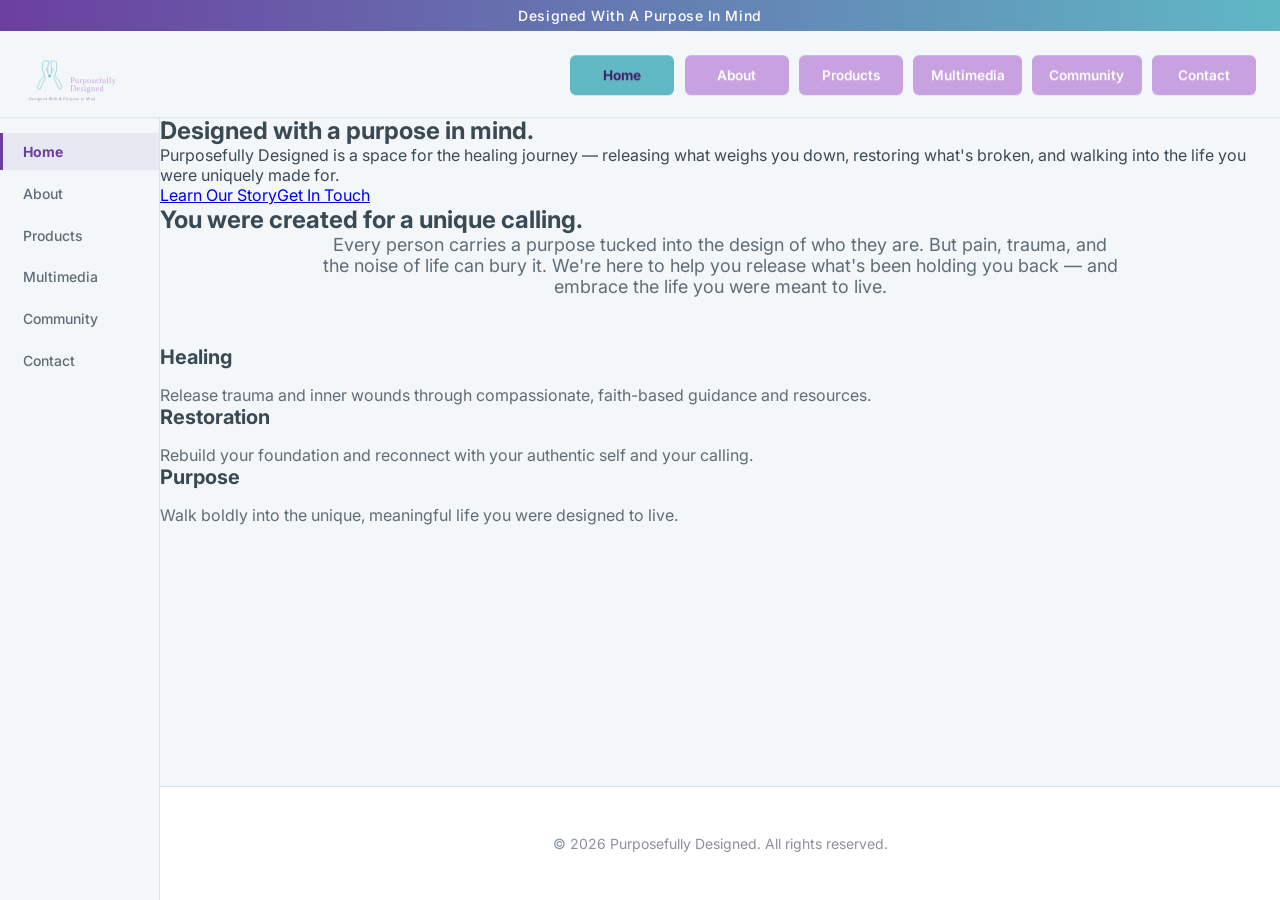
<file: Pub-Purposefully-Designed-Website/index.html>
<!DOCTYPE html><html lang="en" dir="ltr"><head><meta charset="utf-8"><meta name="viewport" content="width=device-width, initial-scale=1"><meta name="referrer" content="same-origin"><title>Purposefully Designed — Designed With A Purpose In Mind</title><meta name="description" content="Purposefully Designed helps you release trauma, embrace inner healing, and walk into your unique purpose."><link rel="canonical" href="https://purposefully-designed.com/"><meta name="robots" content="index, follow"><link rel="preconnect" href="https://fonts.googleapis.com"><link rel="preconnect" href="https://fonts.gstatic.com" crossorigin><link href="https://fonts.googleapis.com/css2?family=Inter:wght@400;500;600;700;800&display=swap" rel="stylesheet"><link rel="icon" href="/favicon.svg" type="image/svg+xml"><link rel="icon" href="/favicon-32.png" sizes="32x32" type="image/png"><link rel="apple-touch-icon" href="/apple-touch-icon.png"><link rel="manifest" href="/site.webmanifest"><meta name="astro-view-transitions-enabled" content="true"><meta name="astro-view-transitions-fallback" content="animate"><meta property="og:title" content="Purposefully Designed — Designed With A Purpose In Mind"><meta property="og:description" content="Purposefully Designed helps you release trauma, embrace inner healing, and walk into your unique purpose."><meta property="og:type" content="website"><meta property="og:url" content="https://purposefully-designed.com/"><meta property="og:image" content="https://purposefully-designed.com/og-image.jpg"><meta name="twitter:card" content="summary_large_image"><meta name="twitter:title" content="Purposefully Designed — Designed With A Purpose In Mind"><meta name="twitter:description" content="Purposefully Designed helps you release trauma, embrace inner healing, and walk into your unique purpose."><meta name="twitter:image" content="https://purposefully-designed.com/og-image.jpg"><link rel="stylesheet" href="/site.css"></head><body><a href="#main-content" class="skip-link">Skip to main content</a><div class="tagline-banner" role="banner" aria-label="Tagline">Designed With A Purpose In Mind</div><header class="site-header" role="banner"><div class="container"><a href="/" class="site-logo" aria-label="Purposefully Designed home"><img src="/logo.svg" alt="Purposefully Designed butterfly logo" width="200" height="60"></a><button id="navToggle" aria-expanded="false" aria-controls="topNavMenu" aria-label="Toggle navigation">&#9776;</button><nav id="topNavMenu" class="top-nav" aria-label="Primary navigation"><a href="/" aria-current="page">Home</a><a href="/about">About</a><a href="/products">Products</a><a href="/multimedia">Multimedia</a><a href="/community">Community</a><a href="/contact">Contact</a></nav></div></header><script>(function(){var btn = document.getElementById('navToggle');var menu = document.getElementById('topNavMenu');if(btn && menu){btn.addEventListener('click', function(){var expanded = menu.classList.toggle('active');btn.setAttribute('aria-expanded', expanded ? 'true' : 'false');});}})()</script><div class="page-wrapper"><nav class="sidebar-nav" aria-label="Sidebar navigation"><a href="/" aria-current="page">Home</a><a href="/about">About</a><a href="/products">Products</a><a href="/multimedia">Multimedia</a><a href="/community">Community</a><a href="/contact">Contact</a></nav><div class="main-content" id="main-content"><main><section class="hero"><h1>Designed <span>with a purpose</span> in mind.</h1><p>Purposefully Designed is a space for the healing journey — releasing what weighs you down, restoring what's broken, and walking into the life you were uniquely made for.</p><div class="buttons"><a href="/about" class="primary-btn">Learn Our Story</a><a href="/contact" class="secondary-btn">Get In Touch</a></div></section><section class="features"><h2>You were <span>created</span> for a unique calling.</h2><p style="text-align:center;color:rgba(58,74,85,0.8);font-size:1.125rem;max-width:800px;margin:0 auto 3rem">Every person carries a purpose tucked into the design of who they are. But pain, trauma, and the noise of life can bury it. We're here to help you release what's been holding you back — and embrace the life you were meant to live.</p><div class="grid"><div class="card"><h3 style="font-size:1.25rem;margin-bottom:1rem">Healing</h3><p style="color:rgba(58,74,85,0.8)">Release trauma and inner wounds through compassionate, faith-based guidance and resources.</p></div><div class="card"><h3 style="font-size:1.25rem;margin-bottom:1rem">Restoration</h3><p style="color:rgba(58,74,85,0.8)">Rebuild your foundation and reconnect with your authentic self and your calling.</p></div><div class="card"><h3 style="font-size:1.25rem;margin-bottom:1rem">Purpose</h3><p style="color:rgba(58,74,85,0.8)">Walk boldly into the unique, meaningful life you were designed to live.</p></div></div></section></main></div><!-- .main-content --></div><!-- .page-wrapper --><footer><p>&copy; 2026 Purposefully Designed. All rights reserved.</p></footer></body></html>
</file>
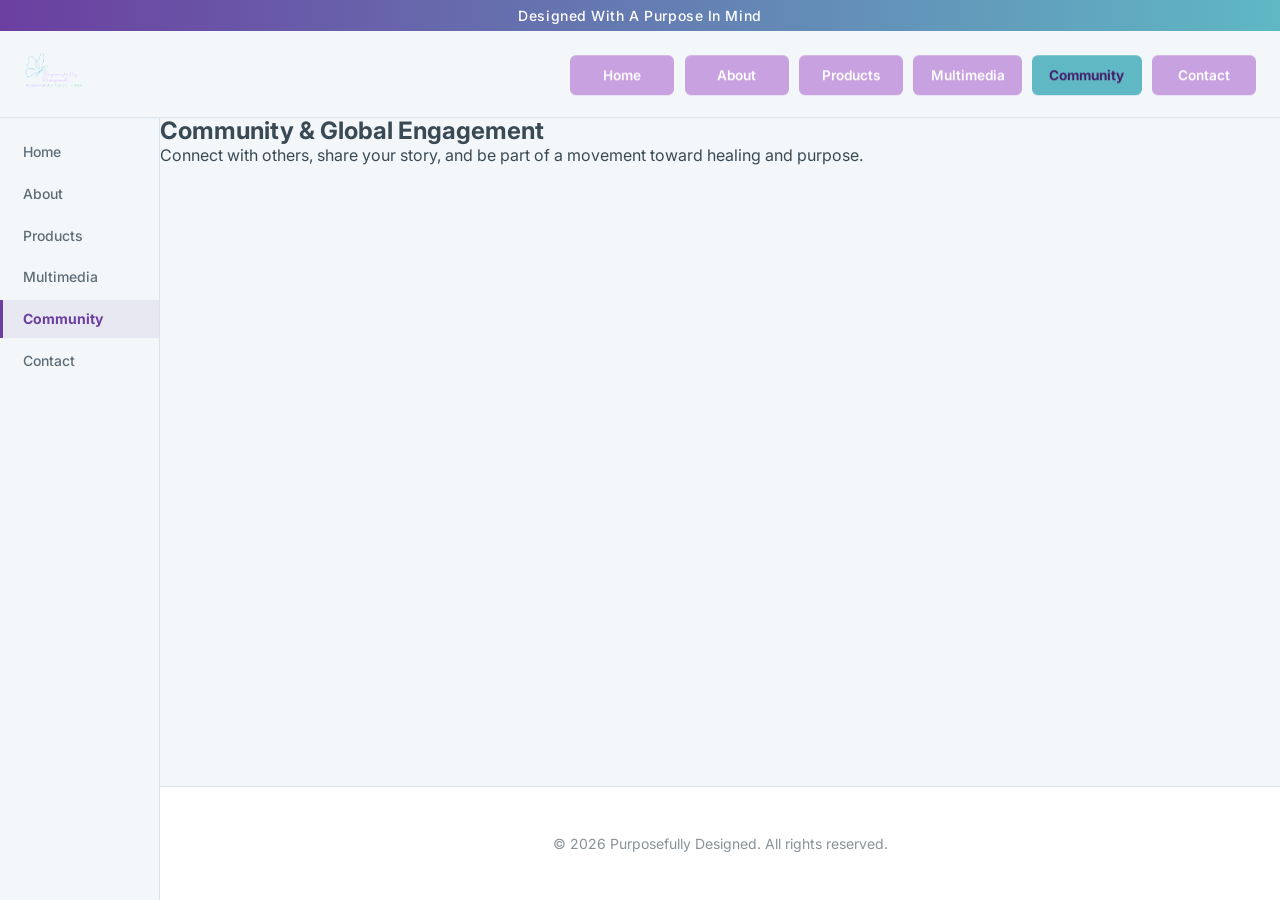
<file: community.html>
<!DOCTYPE html><html lang="en" dir="ltr"><head><meta charset="utf-8"><meta name="viewport" content="width=device-width, initial-scale=1"><meta name="referrer" content="same-origin"><meta name="robots" content="noindex, follow"><title>Community — Purposefully Designed</title><meta name="description" content="Join our community and connect with others on their healing journey."><link rel="canonical" href="https://purposefully-designed.com/community-and-global-engagement"><link rel="preconnect" href="https://fonts.googleapis.com"><link rel="preconnect" href="https://fonts.gstatic.com" crossorigin><link href="https://fonts.googleapis.com/css2?family=Inter:wght@400;500;600;700;800&display=swap" rel="stylesheet"><link rel="icon" href="/favicon.svg" type="image/svg+xml"><link rel="icon" href="/favicon-32.png" sizes="32x32" type="image/png"><link rel="apple-touch-icon" href="/apple-touch-icon.png"><link rel="manifest" href="/site.webmanifest"><link rel="stylesheet" href="/site.css"></head><body><a href="#main-content" class="skip-link">Skip to main content</a><div class="tagline-banner" role="banner" aria-label="Tagline">Designed With A Purpose In Mind</div><header class="site-header" role="banner"><div class="container"><a href="/" class="site-logo" aria-label="Purposefully Designed home"><img src="/T5Purposefully%20Designed3-500x500pxtransparent.png" alt="Purposefully Designed butterfly logo" width="200" height="60"></a><button id="navToggle" aria-expanded="false" aria-controls="topNavMenu" aria-label="Toggle navigation">&#9776;</button><nav id="topNavMenu" class="top-nav" aria-label="Primary navigation"><a href="/">Home</a><a href="/about.html">About</a><a href="/products.html">Products</a><a href="/multimedia.html">Multimedia</a><a href="/community-and-global-engagement.html" aria-current="page">Community</a><a href="/contact.html">Contact</a></nav></div></header><script>(function(){var btn = document.getElementById('navToggle');var menu = document.getElementById('topNavMenu');if(btn && menu){btn.addEventListener('click', function(){var expanded = menu.classList.toggle('active');btn.setAttribute('aria-expanded', expanded ? 'true' : 'false');});}})()</script><div class="page-wrapper"><nav class="sidebar-nav" aria-label="Sidebar navigation"><a href="/">Home</a><a href="/about.html">About</a><a href="/products.html">Products</a><a href="/multimedia.html">Multimedia</a><a href="/community-and-global-engagement.html" aria-current="page">Community</a><a href="/contact.html">Contact</a></nav><div class="main-content" id="main-content"><main><section><h1>Community & Global Engagement</h1><p>Connect with others, share your story, and be part of a movement toward healing and purpose.</p></section></main></div></div><footer><p>&copy; 2026 Purposefully Designed. All rights reserved.</p></footer></body></html>
</file>
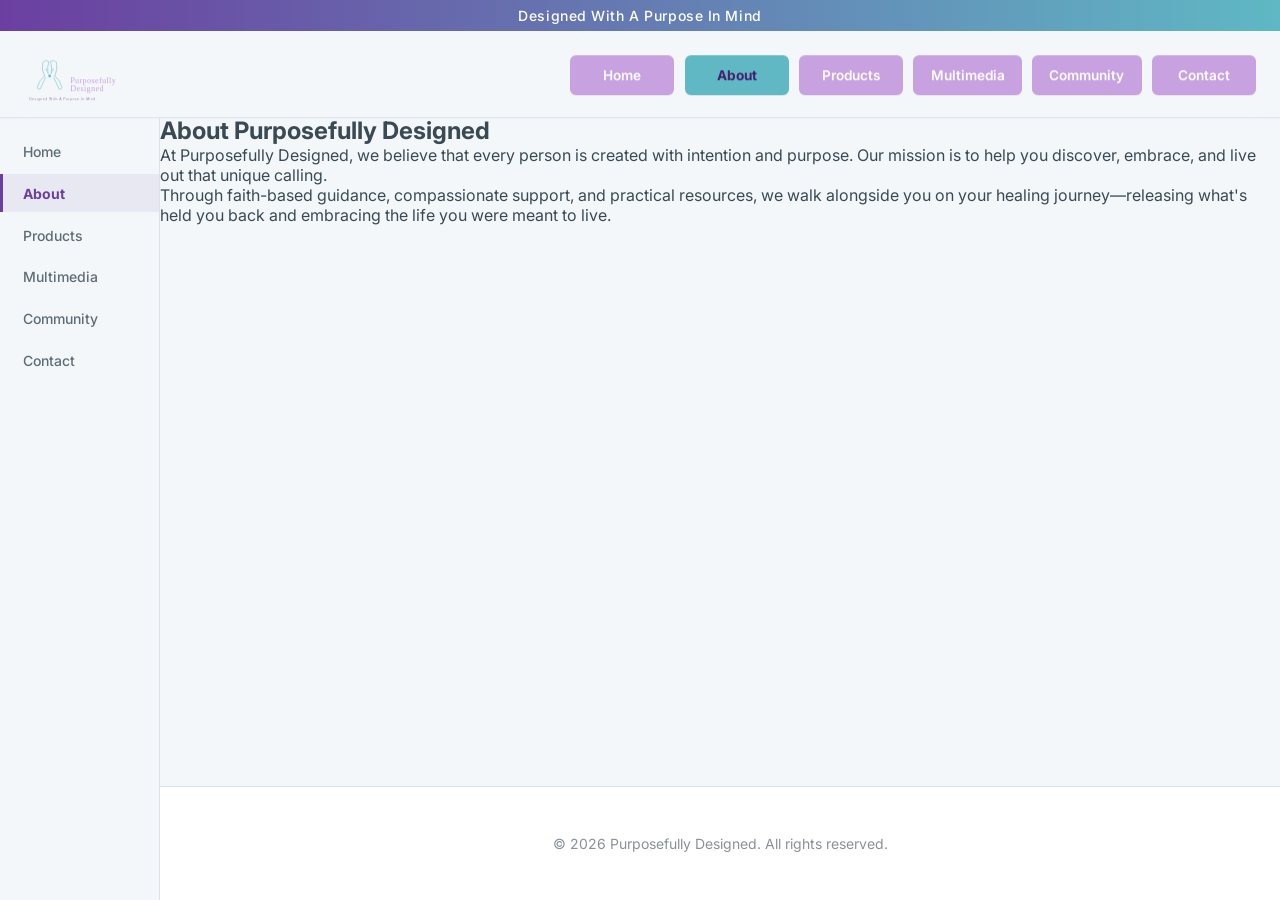
<file: Pub-Purposefully-Designed-Website/about.html>
<!DOCTYPE html><html lang="en" dir="ltr"><head><meta charset="utf-8"><meta name="viewport" content="width=device-width, initial-scale=1"><meta name="referrer" content="same-origin"><title>About — Purposefully Designed</title><meta name="description" content="Learn about Purposefully Designed's mission to help you embrace inner healing and walk into your unique purpose."><link rel="canonical" href="https://purposefully-designed.com/about"><link rel="preconnect" href="https://fonts.googleapis.com"><link rel="preconnect" href="https://fonts.gstatic.com" crossorigin><link href="https://fonts.googleapis.com/css2?family=Inter:wght@400;500;600;700;800&display=swap" rel="stylesheet"><link rel="icon" href="/favicon.svg" type="image/svg+xml"><link rel="icon" href="/favicon-32.png" sizes="32x32" type="image/png"><link rel="apple-touch-icon" href="/apple-touch-icon.png"><link rel="manifest" href="/site.webmanifest"><link rel="stylesheet" href="/site.css"></head><body><a href="#main-content" class="skip-link">Skip to main content</a><div class="tagline-banner" role="banner" aria-label="Tagline">Designed With A Purpose In Mind</div><header class="site-header" role="banner"><div class="container"><a href="/" class="site-logo" aria-label="Purposefully Designed home"><img src="/logo.svg" alt="Purposefully Designed butterfly logo" width="200" height="60"></a><button id="navToggle" aria-expanded="false" aria-controls="topNavMenu" aria-label="Toggle navigation">&#9776;</button><nav id="topNavMenu" class="top-nav" aria-label="Primary navigation"><a href="/">Home</a><a href="/about" aria-current="page">About</a><a href="/products">Products</a><a href="/multimedia">Multimedia</a><a href="/community">Community</a><a href="/contact">Contact</a></nav></div></header><script>(function(){var btn = document.getElementById('navToggle');var menu = document.getElementById('topNavMenu');if(btn && menu){btn.addEventListener('click', function(){var expanded = menu.classList.toggle('active');btn.setAttribute('aria-expanded', expanded ? 'true' : 'false');});}})()</script><div class="page-wrapper"><nav class="sidebar-nav" aria-label="Sidebar navigation"><a href="/">Home</a><a href="/about" aria-current="page">About</a><a href="/products">Products</a><a href="/multimedia">Multimedia</a><a href="/community">Community</a><a href="/contact">Contact</a></nav><div class="main-content" id="main-content"><main><section><h1>About Purposefully Designed</h1><p>At Purposefully Designed, we believe that every person is created with intention and purpose. Our mission is to help you discover, embrace, and live out that unique calling.</p><p>Through faith-based guidance, compassionate support, and practical resources, we walk alongside you on your healing journey—releasing what's held you back and embracing the life you were meant to live.</p></section></main></div><!-- .main-content --></div><!-- .page-wrapper --><footer><p>&copy; 2026 Purposefully Designed. All rights reserved.</p></footer></body></html>
</file>
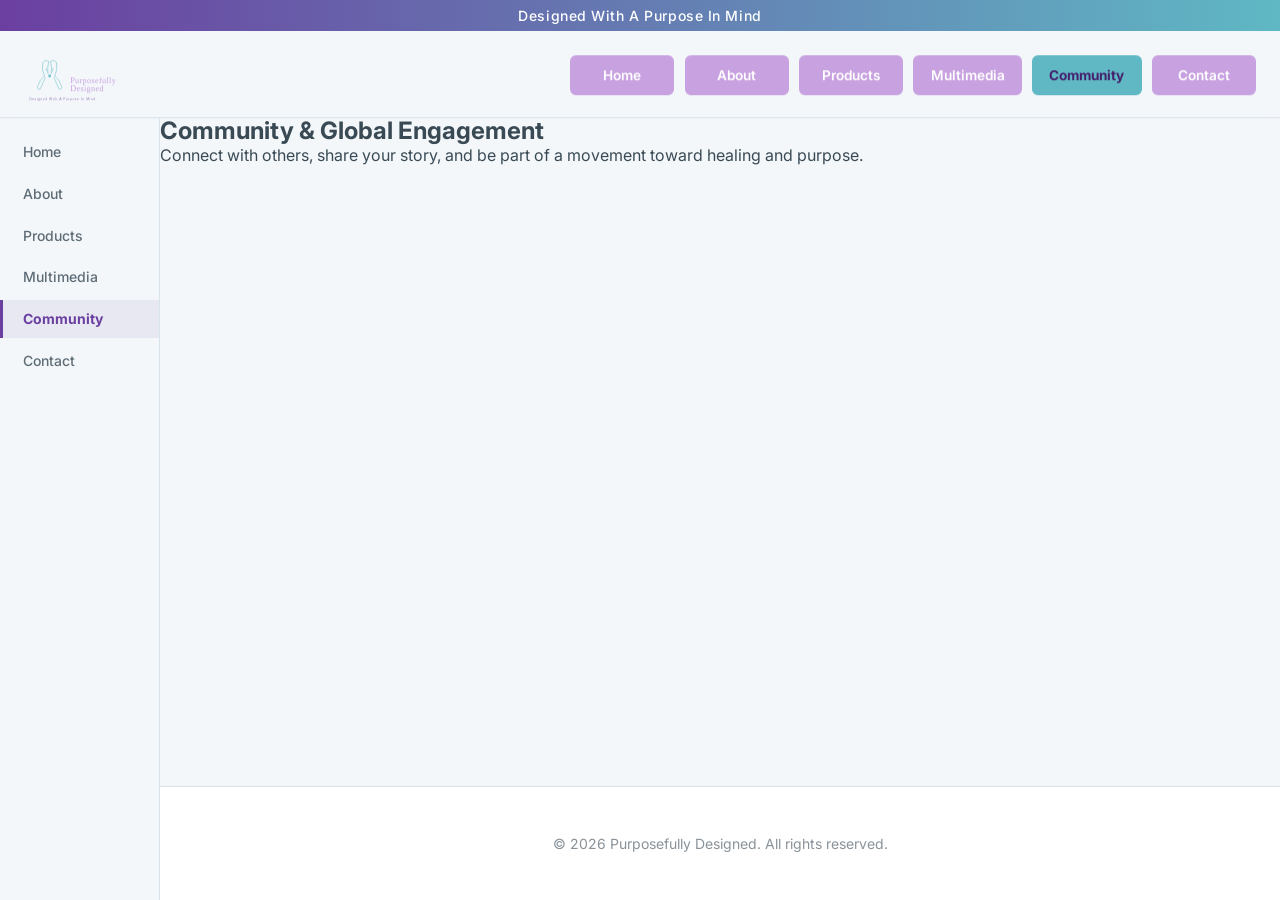
<file: Pub-Purposefully-Designed-Website/community-and-global-engagement.html>
<!DOCTYPE html><html lang="en" dir="ltr"><head><meta charset="utf-8"><meta name="viewport" content="width=device-width, initial-scale=1"><meta name="referrer" content="same-origin"><title>Community — Purposefully Designed</title><meta name="description" content="Join our community and connect with others on their healing journey."><link rel="canonical" href="https://purposefully-designed.com/community"><link rel="preconnect" href="https://fonts.googleapis.com"><link rel="preconnect" href="https://fonts.gstatic.com" crossorigin><link href="https://fonts.googleapis.com/css2?family=Inter:wght@400;500;600;700;800&display=swap" rel="stylesheet"><link rel="icon" href="/favicon.svg" type="image/svg+xml"><link rel="icon" href="/favicon-32.png" sizes="32x32" type="image/png"><link rel="apple-touch-icon" href="/apple-touch-icon.png"><link rel="manifest" href="/site.webmanifest"><link rel="stylesheet" href="/site.css"></head><body><a href="#main-content" class="skip-link">Skip to main content</a><div class="tagline-banner" role="banner" aria-label="Tagline">Designed With A Purpose In Mind</div><header class="site-header" role="banner"><div class="container"><a href="/" class="site-logo" aria-label="Purposefully Designed home"><img src="/logo.svg" alt="Purposefully Designed butterfly logo" width="200" height="60"></a><button id="navToggle" aria-expanded="false" aria-controls="topNavMenu" aria-label="Toggle navigation">&#9776;</button><nav id="topNavMenu" class="top-nav" aria-label="Primary navigation"><a href="/">Home</a><a href="/about">About</a><a href="/products">Products</a><a href="/multimedia">Multimedia</a><a href="/community" aria-current="page">Community</a><a href="/contact">Contact</a></nav></div></header><script>(function(){var btn = document.getElementById('navToggle');var menu = document.getElementById('topNavMenu');if(btn && menu){btn.addEventListener('click', function(){var expanded = menu.classList.toggle('active');btn.setAttribute('aria-expanded', expanded ? 'true' : 'false');});}})()</script><div class="page-wrapper"><nav class="sidebar-nav" aria-label="Sidebar navigation"><a href="/">Home</a><a href="/about">About</a><a href="/products">Products</a><a href="/multimedia">Multimedia</a><a href="/community" aria-current="page">Community</a><a href="/contact">Contact</a></nav><div class="main-content" id="main-content"><main><section><h1>Community & Global Engagement</h1><p>Connect with others, share your story, and be part of a movement toward healing and purpose.</p></section></main></div><!-- .main-content --></div><!-- .page-wrapper --><footer><p>&copy; 2026 Purposefully Designed. All rights reserved.</p></footer></body></html>
</file>
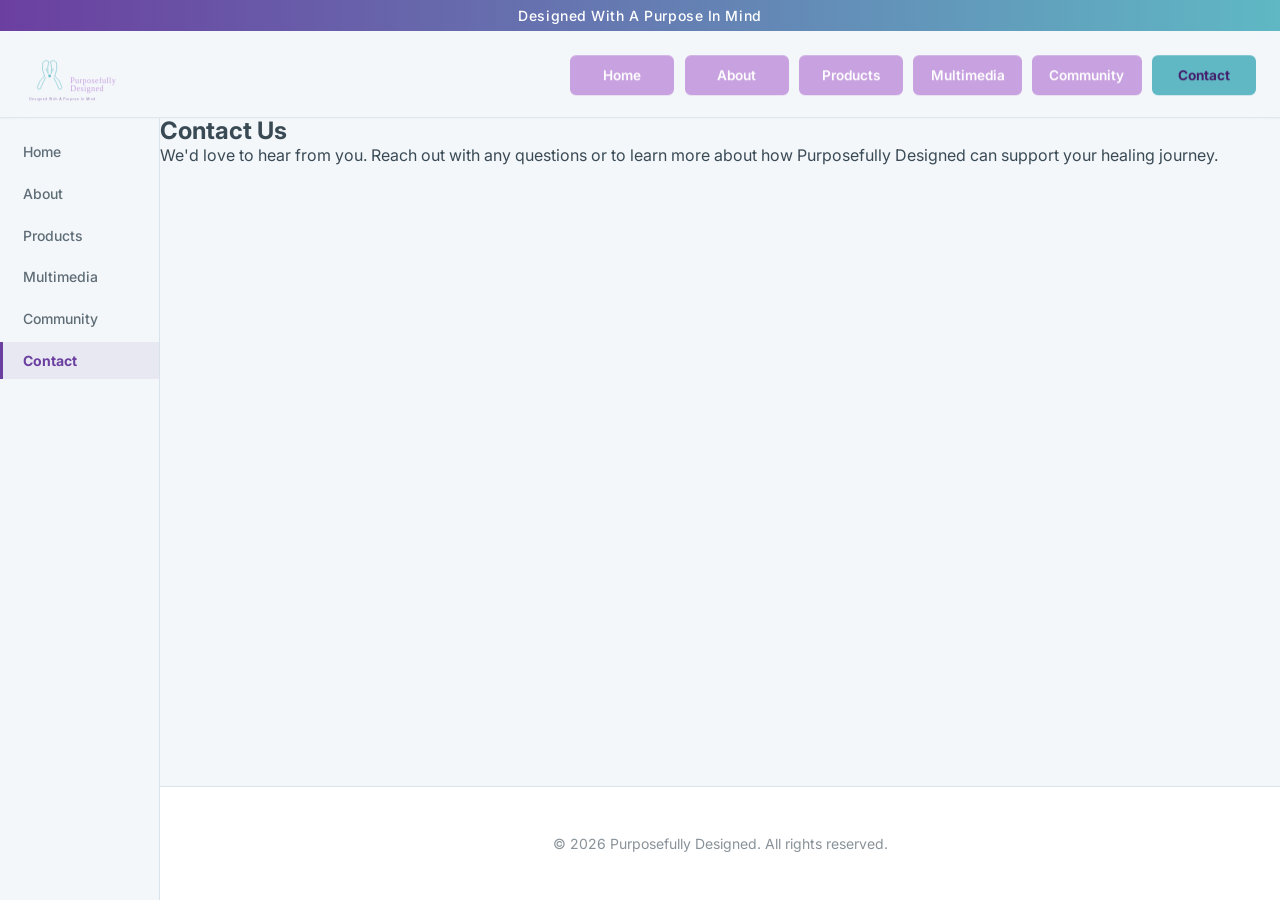
<file: Pub-Purposefully-Designed-Website/contact.html>
<!DOCTYPE html><html lang="en" dir="ltr"><head><meta charset="utf-8"><meta name="viewport" content="width=device-width, initial-scale=1"><meta name="referrer" content="same-origin"><title>Contact — Purposefully Designed</title><meta name="description" content="Get in touch with Purposefully Designed. We'd love to hear from you."><link rel="canonical" href="https://purposefully-designed.com/contact"><link rel="preconnect" href="https://fonts.googleapis.com"><link rel="preconnect" href="https://fonts.gstatic.com" crossorigin><link href="https://fonts.googleapis.com/css2?family=Inter:wght@400;500;600;700;800&display=swap" rel="stylesheet"><link rel="icon" href="/favicon.svg" type="image/svg+xml"><link rel="icon" href="/favicon-32.png" sizes="32x32" type="image/png"><link rel="apple-touch-icon" href="/apple-touch-icon.png"><link rel="manifest" href="/site.webmanifest"><link rel="stylesheet" href="/site.css"></head><body><a href="#main-content" class="skip-link">Skip to main content</a><div class="tagline-banner" role="banner" aria-label="Tagline">Designed With A Purpose In Mind</div><header class="site-header" role="banner"><div class="container"><a href="/" class="site-logo" aria-label="Purposefully Designed home"><img src="/logo.svg" alt="Purposefully Designed butterfly logo" width="200" height="60"></a><button id="navToggle" aria-expanded="false" aria-controls="topNavMenu" aria-label="Toggle navigation">&#9776;</button><nav id="topNavMenu" class="top-nav" aria-label="Primary navigation"><a href="/">Home</a><a href="/about">About</a><a href="/products">Products</a><a href="/multimedia">Multimedia</a><a href="/community">Community</a><a href="/contact" aria-current="page">Contact</a></nav></div></header><script>(function(){var btn = document.getElementById('navToggle');var menu = document.getElementById('topNavMenu');if(btn && menu){btn.addEventListener('click', function(){var expanded = menu.classList.toggle('active');btn.setAttribute('aria-expanded', expanded ? 'true' : 'false');});}})()</script><div class="page-wrapper"><nav class="sidebar-nav" aria-label="Sidebar navigation"><a href="/">Home</a><a href="/about">About</a><a href="/products">Products</a><a href="/multimedia">Multimedia</a><a href="/community">Community</a><a href="/contact" aria-current="page">Contact</a></nav><div class="main-content" id="main-content"><main><section><h1>Contact Us</h1><p>We'd love to hear from you. Reach out with any questions or to learn more about how Purposefully Designed can support your healing journey.</p></section></main></div><!-- .main-content --></div><!-- .page-wrapper --><footer><p>&copy; 2026 Purposefully Designed. All rights reserved.</p></footer></body></html>
</file>
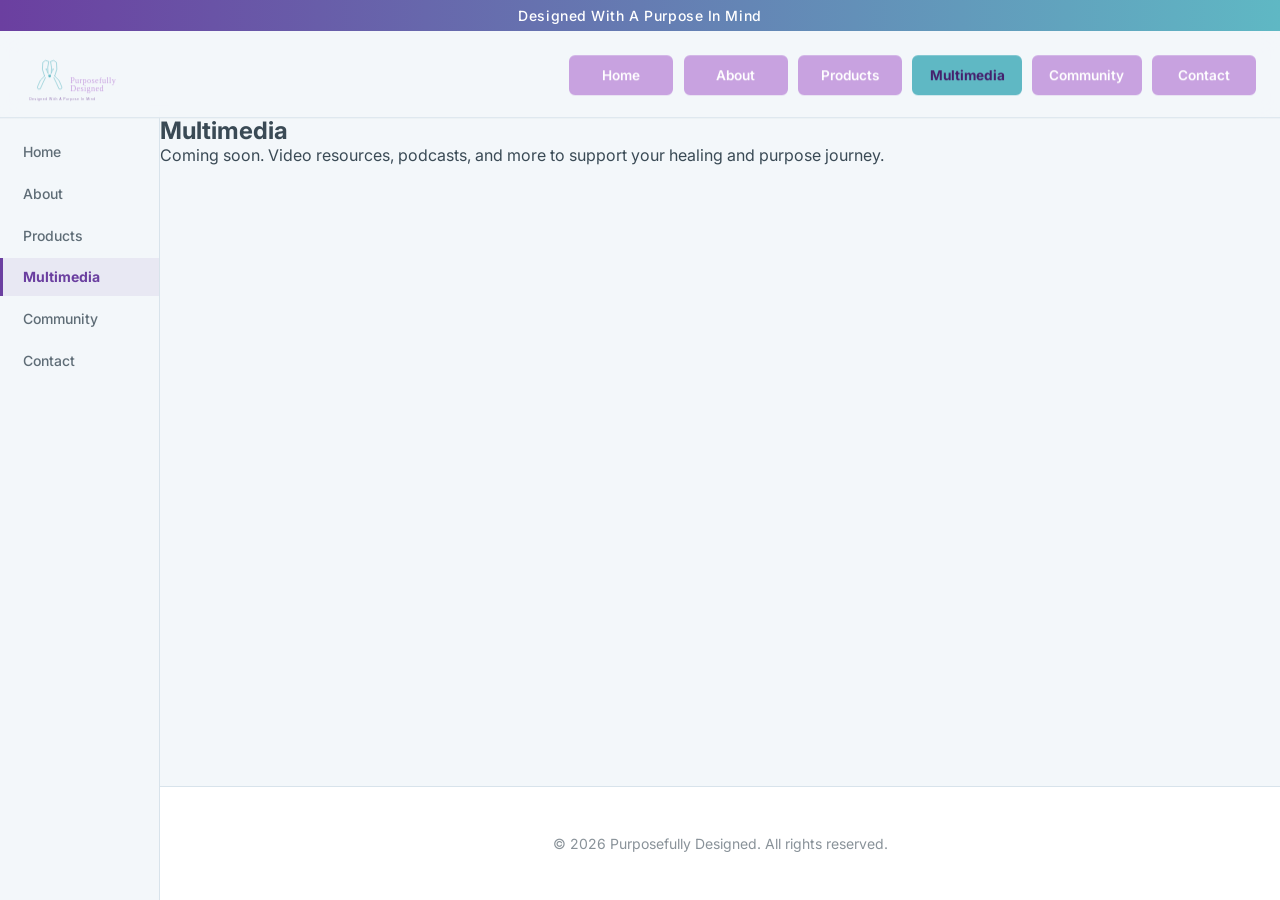
<file: Pub-Purposefully-Designed-Website/multimedia.html>
<!DOCTYPE html><html lang="en" dir="ltr"><head><meta charset="utf-8"><meta name="viewport" content="width=device-width, initial-scale=1"><meta name="referrer" content="same-origin"><title>Multimedia — Purposefully Designed</title><meta name="description" content="Access multimedia resources to support your healing journey."><link rel="canonical" href="https://purposefully-designed.com/multimedia"><link rel="preconnect" href="https://fonts.googleapis.com"><link rel="preconnect" href="https://fonts.gstatic.com" crossorigin><link href="https://fonts.googleapis.com/css2?family=Inter:wght@400;500;600;700;800&display=swap" rel="stylesheet"><link rel="icon" href="/favicon.svg" type="image/svg+xml"><link rel="icon" href="/favicon-32.png" sizes="32x32" type="image/png"><link rel="apple-touch-icon" href="/apple-touch-icon.png"><link rel="manifest" href="/site.webmanifest"><link rel="stylesheet" href="/site.css"></head><body><a href="#main-content" class="skip-link">Skip to main content</a><div class="tagline-banner" role="banner" aria-label="Tagline">Designed With A Purpose In Mind</div><header class="site-header" role="banner"><div class="container"><a href="/" class="site-logo" aria-label="Purposefully Designed home"><img src="/logo.svg" alt="Purposefully Designed butterfly logo" width="200" height="60"></a><button id="navToggle" aria-expanded="false" aria-controls="topNavMenu" aria-label="Toggle navigation">&#9776;</button><nav id="topNavMenu" class="top-nav" aria-label="Primary navigation"><a href="/">Home</a><a href="/about">About</a><a href="/products">Products</a><a href="/multimedia" aria-current="page">Multimedia</a><a href="/community">Community</a><a href="/contact">Contact</a></nav></div></header><script>(function(){var btn = document.getElementById('navToggle');var menu = document.getElementById('topNavMenu');if(btn && menu){btn.addEventListener('click', function(){var expanded = menu.classList.toggle('active');btn.setAttribute('aria-expanded', expanded ? 'true' : 'false');});}})()</script><div class="page-wrapper"><nav class="sidebar-nav" aria-label="Sidebar navigation"><a href="/">Home</a><a href="/about">About</a><a href="/products">Products</a><a href="/multimedia" aria-current="page">Multimedia</a><a href="/community">Community</a><a href="/contact">Contact</a></nav><div class="main-content" id="main-content"><main><section><h1>Multimedia</h1><p>Coming soon. Video resources, podcasts, and more to support your healing and purpose journey.</p></section></main></div><!-- .main-content --></div><!-- .page-wrapper --><footer><p>&copy; 2026 Purposefully Designed. All rights reserved.</p></footer></body></html>
</file>
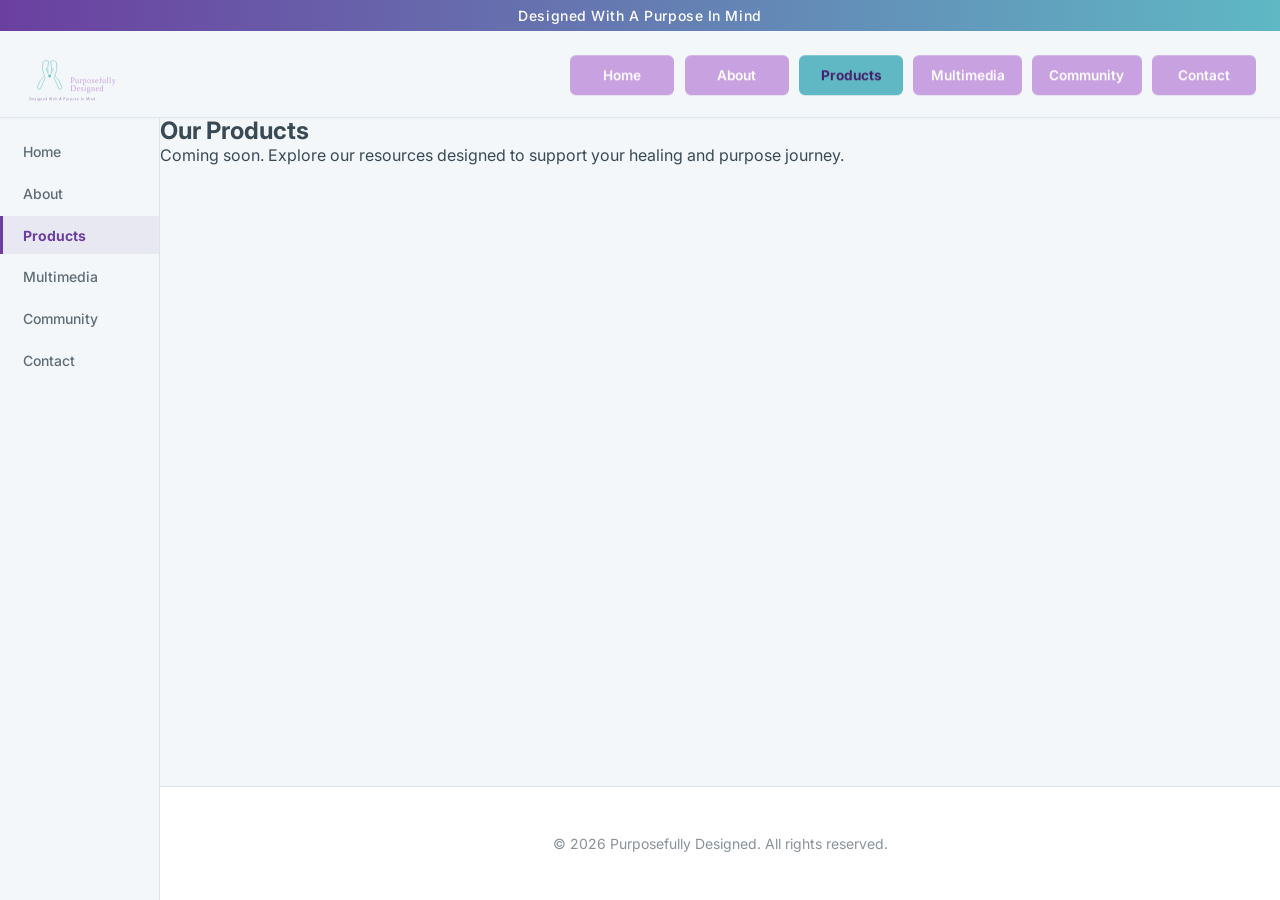
<file: Pub-Purposefully-Designed-Website/products.html>
<!DOCTYPE html><html lang="en" dir="ltr"><head><meta charset="utf-8"><meta name="viewport" content="width=device-width, initial-scale=1"><meta name="referrer" content="same-origin"><title>Products — Purposefully Designed</title><meta name="description" content="Explore our products and resources for healing and purpose."><link rel="canonical" href="https://purposefully-designed.com/products"><link rel="preconnect" href="https://fonts.googleapis.com"><link rel="preconnect" href="https://fonts.gstatic.com" crossorigin><link href="https://fonts.googleapis.com/css2?family=Inter:wght@400;500;600;700;800&display=swap" rel="stylesheet"><link rel="icon" href="/favicon.svg" type="image/svg+xml"><link rel="icon" href="/favicon-32.png" sizes="32x32" type="image/png"><link rel="apple-touch-icon" href="/apple-touch-icon.png"><link rel="manifest" href="/site.webmanifest"><link rel="stylesheet" href="/site.css"></head><body><a href="#main-content" class="skip-link">Skip to main content</a><div class="tagline-banner" role="banner" aria-label="Tagline">Designed With A Purpose In Mind</div><header class="site-header" role="banner"><div class="container"><a href="/" class="site-logo" aria-label="Purposefully Designed home"><img src="/logo.svg" alt="Purposefully Designed butterfly logo" width="200" height="60"></a><button id="navToggle" aria-expanded="false" aria-controls="topNavMenu" aria-label="Toggle navigation">&#9776;</button><nav id="topNavMenu" class="top-nav" aria-label="Primary navigation"><a href="/">Home</a><a href="/about">About</a><a href="/products" aria-current="page">Products</a><a href="/multimedia">Multimedia</a><a href="/community">Community</a><a href="/contact">Contact</a></nav></div></header><script>(function(){var btn = document.getElementById('navToggle');var menu = document.getElementById('topNavMenu');if(btn && menu){btn.addEventListener('click', function(){var expanded = menu.classList.toggle('active');btn.setAttribute('aria-expanded', expanded ? 'true' : 'false');});}})()</script><div class="page-wrapper"><nav class="sidebar-nav" aria-label="Sidebar navigation"><a href="/">Home</a><a href="/about">About</a><a href="/products" aria-current="page">Products</a><a href="/multimedia">Multimedia</a><a href="/community">Community</a><a href="/contact">Contact</a></nav><div class="main-content" id="main-content"><main><section><h1>Our Products</h1><p>Coming soon. Explore our resources designed to support your healing and purpose journey.</p></section></main></div><!-- .main-content --></div><!-- .page-wrapper --><footer><p>&copy; 2026 Purposefully Designed. All rights reserved.</p></footer></body></html>
</file>
<file: site.css>
/* ===== RESET & BASE ===== */
*, *::before, *::after { margin: 0; padding: 0; box-sizing: border-box; }
body {
  font-family: Inter, sans-serif;
  background: #f3f7fa;
  color: #3a4a55;
  display: flex;
  flex-direction: column;
  min-height: 100vh;
}

/* ===== SKIP LINK ===== */
.skip-link {
  position: absolute;
  top: -9999px;
  left: 1rem;
  background: #5fb8c4;
  color: #fff;
  padding: 0.5rem 1rem;
  border-radius: 0 0 0.25rem 0.25rem;
  z-index: 1000;
  text-decoration: none;
  font-weight: 600;
}
.skip-link:focus { top: 0; }

/* ===== TAGLINE BANNER ===== */
.tagline-banner {
  background: linear-gradient(90deg, #6b3fa0, #5fb8c4);
  color: #fff;
  text-align: center;
  padding: 0.45rem 1rem;
  font-size: 0.875rem;
  font-weight: 500;
  letter-spacing: 0.04em;
  position: sticky;
  top: 0;
  z-index: 50;
}

/* ===== SITE HEADER ===== */
.site-header {
  position: sticky;
  top: 2.1rem; /* just below tagline */
  z-index: 40;
  background: rgba(243, 247, 250, 0.9);
  backdrop-filter: blur(12px);
  border-bottom: 1px solid #d8e3eb;
}
.site-header .container {
  max-width: 80rem;
  margin: 0 auto;
  padding: 0.75rem 1.5rem;
  display: flex;
  align-items: center;
  justify-content: space-between;
  gap: 1rem;
}

/* Logo */
.site-logo {
  display: flex;
  align-items: center;
  text-decoration: none;
  flex-shrink: 0;
}
.site-logo img,
.site-logo svg {
  height: 60px;
  width: auto;
}

/* Top nav */
.top-nav { display: flex; gap: 0.65rem; align-items: center; flex-wrap: wrap; }
.top-nav a {
  font-size: 0.85rem;
  font-weight: 600;
  color: #fff;
  text-decoration: none;
  transition: background-color 0.3s, color 0.3s;
  background: #c8a2e0;
  border: 2px solid #c8a2e0;
  border-radius: 6px;
  min-height: 2.5rem;
  min-width: 6.5rem;
  padding: 0.55rem 0.95rem;
  display: inline-flex;
  align-items: center;
  justify-content: center;
}
.top-nav a:hover,
.top-nav a:focus { color: #fff; outline: none; background: #5fb8c4; border-color: #5fb8c4; }
.top-nav a[aria-current="page"] { color: #45206d; font-weight: 700; background: #5fb8c4; border-color: #5fb8c4; }

/* Hamburger (mobile) */
#navToggle {
  display: none;
  background: none;
  border: none;
  cursor: pointer;
  font-size: 1.5rem;
  padding: 0.4rem 0.6rem;
  color: #3a4a55;
  border-radius: 0.25rem;
}
#navToggle:focus { outline: 2px solid #5fb8c4; outline-offset: 2px; }

/* ===== PAGE WRAPPER ===== */
.page-wrapper {
  display: flex;
  flex: 1;
}

/* ===== SIDEBAR NAV ===== */
.sidebar-nav {
  position: fixed;
  top: calc(2.1rem + 75px); /* tagline + header heights */
  left: 0;
  width: 160px;
  height: calc(100vh - 2.1rem - 75px);
  overflow-y: auto;
  background: rgba(243, 247, 250, 0.97);
  border-right: 1px solid #d8e3eb;
  z-index: 30;
  padding: 1.5rem 0;
  display: flex;
  flex-direction: column;
  gap: 0.25rem;
}
.sidebar-nav a {
  display: block;
  padding: 0.65rem 1.25rem;
  font-size: 0.875rem;
  font-weight: 500;
  color: rgba(58, 74, 85, 0.8);
  text-decoration: none;
  border-left: 3px solid transparent;
  transition: background 0.2s, color 0.2s, border-color 0.2s;
}
.sidebar-nav a:hover,
.sidebar-nav a:focus {
  background: rgba(95, 184, 196, 0.1);
  color: #3a4a55;
  outline: none;
  border-left-color: #5fb8c4;
}
.sidebar-nav a[aria-current="page"] {
  background: rgba(107, 63, 160, 0.08);
  color: #6b3fa0;
  font-weight: 700;
  border-left-color: #6b3fa0;
}

/* ===== MAIN CONTENT ===== */
.main-content {
  margin-left: 160px;
  flex: 1;
  min-width: 0;
}

.home-logo-section {
  display: flex;
  justify-content: center;
  margin: 2rem auto 3rem;
}

.home-logo-square {
  width: min(72vw, 340px);
  aspect-ratio: 1 / 1;
  background: #fff;
  border-radius: 8px;
  display: flex;
  align-items: center;
  justify-content: center;
  padding: 1rem;
  box-shadow: 0 10px 28px rgba(58, 74, 85, 0.12);
}

.home-logo-square img {
  max-width: 100%;
  max-height: 100%;
  width: auto;
  height: auto;
}

/* ===== FOOTER ===== */
footer {
  background: #fff;
  border-top: 1px solid #d8e3eb;
  padding: 3rem 1.5rem;
  text-align: center;
  color: rgba(58, 74, 85, 0.6);
  font-size: 0.875rem;
  margin-left: 160px;
}

/* ===== FOCUS STYLES ===== */
a:focus-visible, button:focus-visible {
  outline: 2px solid #5fb8c4;
  outline-offset: 2px;
}

/* ===== MOBILE ===== */
@media (max-width: 768px) {
  .tagline-banner { font-size: 0.75rem; padding: 0.35rem 0.75rem; }
  .site-header { top: 1.8rem; }

  .top-nav {
    display: none;
    position: absolute;
    top: 100%;
    left: 0;
    right: 0;
    background: rgba(243, 247, 250, 0.97);
    border-bottom: 1px solid #d8e3eb;
    flex-direction: column;
    gap: 0;
    padding: 0.5rem 0;
  }
  .top-nav.active { display: flex; }
  .top-nav a {
    width: calc(100% - 1.5rem);
    margin: 0.25rem 0.75rem;
    min-width: 0;
  }
  #navToggle { display: block; }

  .sidebar-nav {
    width: 90px;
    top: calc(1.8rem + 68px);
    height: calc(100vh - 1.8rem - 68px);
    padding: 1rem 0;
  }
  .sidebar-nav a {
    font-size: 0.75rem;
    padding: 0.6rem 0.5rem 0.6rem 0.75rem;
    text-align: center;
    border-left: none;
    border-bottom: 2px solid transparent;
  }
  .sidebar-nav a:hover,
  .sidebar-nav a:focus { border-bottom-color: #5fb8c4; }
  .sidebar-nav a[aria-current="page"] { border-bottom-color: #6b3fa0; }

  .main-content { margin-left: 90px; }
  footer { margin-left: 90px; }
}
</file>
